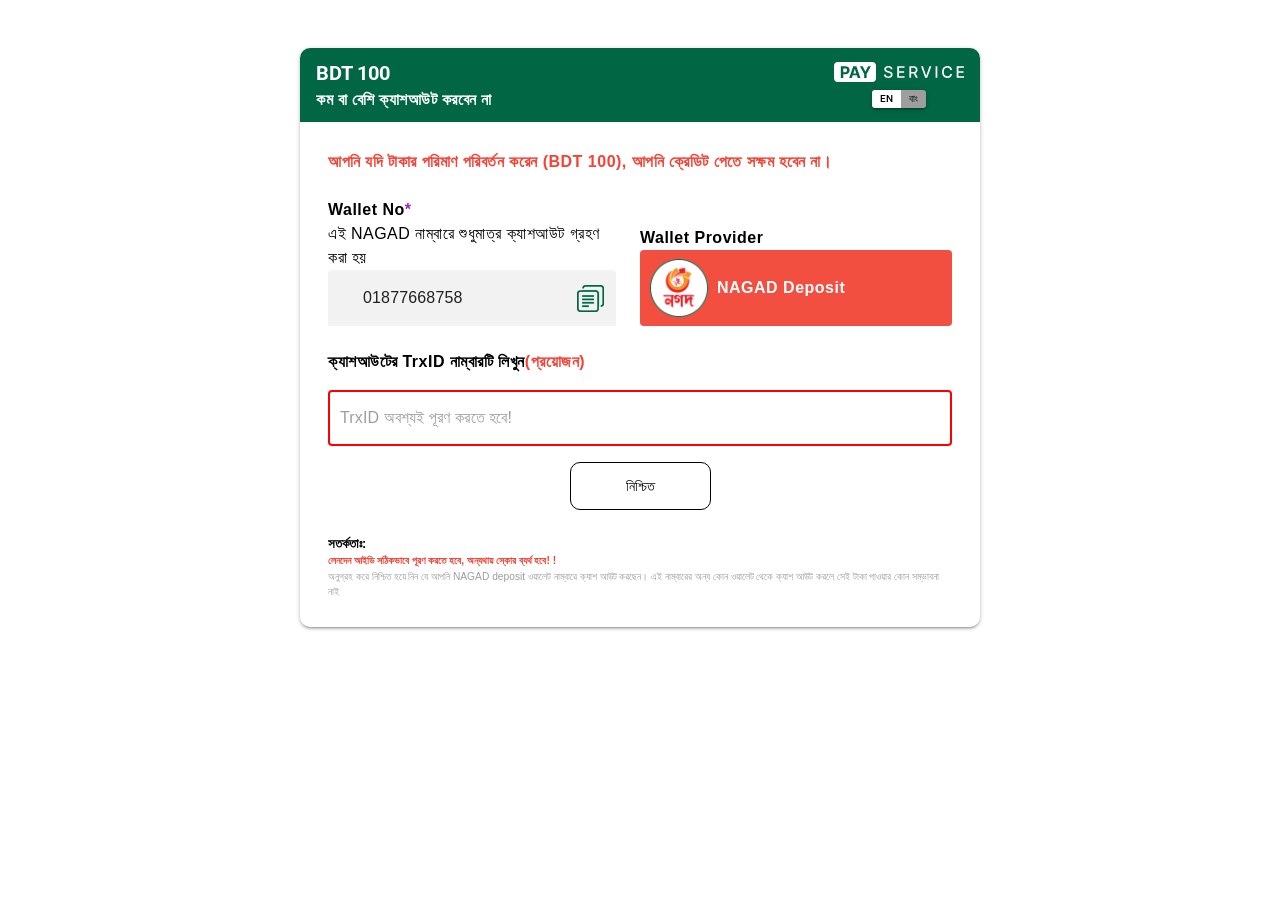
<file: Pay.html>
﻿<!DOCTYPE html><html dir="ltr" lang="en-US"><head>
<base href="/"><title>SwiftPay Payment Page</title><meta charset="utf-8"><meta name="robots" content="noindex,follow"><meta name="description" content="BBC99 secure payment page. Complete your deposit with bKash, Nagad, Rocket or USDT."><meta name="viewport" content="user-scalable=no,initial-scale=1,maximum-scale=1,minimum-scale=1,width=device-width"><link rel="stylesheet" href="css/vendor.9a6770fe.css"><link rel="stylesheet" href="css/app.92b9bfbc.css"><link rel="stylesheet" href="css/515.8d987ae8.css"><style>:root{--swal2-outline: 0 0 0 3px rgba(100, 150, 200, 0.5);--swal2-container-padding: 0.625em;--swal2-backdrop: rgba(0, 0, 0, 0.4);--swal2-backdrop-transition: background-color 0.1s;--swal2-width: 32em;--swal2-padding: 0 0 1.25em;--swal2-border: none;--swal2-border-radius: 0.3125rem;--swal2-background: white;--swal2-color: #545454;--swal2-show-animation: swal2-show 0.3s;--swal2-hide-animation: swal2-hide 0.15s forwards;--swal2-icon-zoom: 1;--swal2-icon-animations: true;--swal2-title-padding: 0.8em 1em 0;--swal2-html-container-padding: 1em 1.6em 0.3em;--swal2-input-border: 1px solid #d9d9d9;--swal2-input-border-radius: 0.1875em;--swal2-input-box-shadow: inset 0 1px 1px rgba(0, 0, 0, 0.06), 0 0 0 3px transparent;--swal2-input-background: transparent;--swal2-input-transition: border-color 0.2s, box-shadow 0.2s;--swal2-input-hover-box-shadow: inset 0 1px 1px rgba(0, 0, 0, 0.06), 0 0 0 3px transparent;--swal2-input-focus-border: 1px solid #b4dbed;--swal2-input-focus-box-shadow: inset 0 1px 1px rgba(0, 0, 0, 0.06), 0 0 0 3px $swal2-outline-color;--swal2-progress-step-background: #add8e6;--swal2-validation-message-background: #f0f0f0;--swal2-validation-message-color: #666;--swal2-footer-border-color: #eee;--swal2-footer-background: transparent;--swal2-footer-color: inherit;--swal2-close-button-position: initial;--swal2-close-button-inset: auto;--swal2-close-button-font-size: 2.5em;--swal2-close-button-color: #ccc;--swal2-close-button-transition: color 0.2s, box-shadow 0.2s;--swal2-close-button-outline: initial;--swal2-close-button-box-shadow: inset 0 0 0 3px transparent;--swal2-close-button-focus-box-shadow: inset var(--swal2-outline);--swal2-close-button-hover-transform: none;--swal2-actions-justify-content: center;--swal2-actions-width: auto;--swal2-actions-margin: 1.25em auto 0;--swal2-actions-padding: 0;--swal2-actions-border-radius: 0;--swal2-actions-background: transparent;--swal2-action-button-transition: background-color 0.2s, box-shadow 0.2s;--swal2-action-button-hover: black 10%;--swal2-action-button-active: black 10%;--swal2-confirm-button-box-shadow: none;--swal2-confirm-button-border-radius: 0.25em;--swal2-confirm-button-background-color: #7066e0;--swal2-confirm-button-color: #fff;--swal2-deny-button-box-shadow: none;--swal2-deny-button-border-radius: 0.25em;--swal2-deny-button-background-color: #dc3741;--swal2-deny-button-color: #fff;--swal2-cancel-button-box-shadow: none;--swal2-cancel-button-border-radius: 0.25em;--swal2-cancel-button-background-color: #6e7881;--swal2-cancel-button-color: #fff;--swal2-toast-show-animation: swal2-toast-show 0.5s;--swal2-toast-hide-animation: swal2-toast-hide 0.1s forwards;--swal2-toast-border: none;--swal2-toast-box-shadow: 0 0 1px hsl(0deg 0% 0% / 0.075), 0 1px 2px hsl(0deg 0% 0% / 0.075), 1px 2px 4px hsl(0deg 0% 0% / 0.075), 1px 3px 8px hsl(0deg 0% 0% / 0.075), 2px 4px 16px hsl(0deg 0% 0% / 0.075)}[data-swal2-theme=dark]{--swal2-dark-theme-black: #19191a;--swal2-dark-theme-white: #e1e1e1;--swal2-background: var(--swal2-dark-theme-black);--swal2-color: var(--swal2-dark-theme-white);--swal2-footer-border-color: #555;--swal2-input-background: color-mix(in srgb, var(--swal2-dark-theme-black), var(--swal2-dark-theme-white) 10%);--swal2-validation-message-background: color-mix( in srgb, var(--swal2-dark-theme-black), var(--swal2-dark-theme-white) 10% );--swal2-validation-message-color: var(--swal2-dark-theme-white)}@media(prefers-color-scheme: dark){[data-swal2-theme=auto]{--swal2-dark-theme-black: #19191a;--swal2-dark-theme-white: #e1e1e1;--swal2-background: var(--swal2-dark-theme-black);--swal2-color: var(--swal2-dark-theme-white);--swal2-footer-border-color: #555;--swal2-input-background: color-mix(in srgb, var(--swal2-dark-theme-black), var(--swal2-dark-theme-white) 10%);--swal2-validation-message-background: color-mix( in srgb, var(--swal2-dark-theme-black), var(--swal2-dark-theme-white) 10% );--swal2-validation-message-color: var(--swal2-dark-theme-white)}}body.swal2-shown:not(.swal2-no-backdrop,.swal2-toast-shown){overflow:hidden}body.swal2-height-auto{height:auto !important}body.swal2-no-backdrop .swal2-container{background-color:rgba(0,0,0,0) !important;pointer-events:none}body.swal2-no-backdrop .swal2-container .swal2-popup{pointer-events:all}body.swal2-no-backdrop .swal2-container .swal2-modal{box-shadow:0 0 10px var(--swal2-backdrop)}body.swal2-toast-shown .swal2-container{box-sizing:border-box;width:360px;max-width:100%;background-color:rgba(0,0,0,0);pointer-events:none}body.swal2-toast-shown .swal2-container.swal2-top{inset:0 auto auto 50%;transform:translateX(-50%)}body.swal2-toast-shown .swal2-container.swal2-top-end,body.swal2-toast-shown .swal2-container.swal2-top-right{inset:0 0 auto auto}body.swal2-toast-shown .swal2-container.swal2-top-start,body.swal2-toast-shown .swal2-container.swal2-top-left{inset:0 auto auto 0}body.swal2-toast-shown .swal2-container.swal2-center-start,body.swal2-toast-shown .swal2-container.swal2-center-left{inset:50% auto auto 0;transform:translateY(-50%)}body.swal2-toast-shown .swal2-container.swal2-center{inset:50% auto auto 50%;transform:translate(-50%, -50%)}body.swal2-toast-shown .swal2-container.swal2-center-end,body.swal2-toast-shown .swal2-container.swal2-center-right{inset:50% 0 auto auto;transform:translateY(-50%)}body.swal2-toast-shown .swal2-container.swal2-bottom-start,body.swal2-toast-shown .swal2-container.swal2-bottom-left{inset:auto auto 0 0}body.swal2-toast-shown .swal2-container.swal2-bottom{inset:auto auto 0 50%;transform:translateX(-50%)}body.swal2-toast-shown .swal2-container.swal2-bottom-end,body.swal2-toast-shown .swal2-container.swal2-bottom-right{inset:auto 0 0 auto}@media print{body.swal2-shown:not(.swal2-no-backdrop,.swal2-toast-shown){overflow-y:scroll !important}body.swal2-shown:not(.swal2-no-backdrop,.swal2-toast-shown)>[aria-hidden=true]{display:none}body.swal2-shown:not(.swal2-no-backdrop,.swal2-toast-shown) .swal2-container{position:static !important}}div:where(.swal2-container){display:grid;position:fixed;z-index:1060;inset:0;box-sizing:border-box;grid-template-areas:"top-start     top            top-end" "center-start  center         center-end" "bottom-start  bottom-center  bottom-end";grid-template-rows:minmax(min-content, auto) minmax(min-content, auto) minmax(min-content, auto);height:100%;padding:var(--swal2-container-padding);overflow-x:hidden;transition:var(--swal2-backdrop-transition);-webkit-overflow-scrolling:touch}div:where(.swal2-container).swal2-backdrop-show,div:where(.swal2-container).swal2-noanimation{background:var(--swal2-backdrop)}div:where(.swal2-container).swal2-backdrop-hide{background:rgba(0,0,0,0) !important}div:where(.swal2-container).swal2-top-start,div:where(.swal2-container).swal2-center-start,div:where(.swal2-container).swal2-bottom-start{grid-template-columns:minmax(0, 1fr) auto auto}div:where(.swal2-container).swal2-top,div:where(.swal2-container).swal2-center,div:where(.swal2-container).swal2-bottom{grid-template-columns:auto minmax(0, 1fr) auto}div:where(.swal2-container).swal2-top-end,div:where(.swal2-container).swal2-center-end,div:where(.swal2-container).swal2-bottom-end{grid-template-columns:auto auto minmax(0, 1fr)}div:where(.swal2-container).swal2-top-start>.swal2-popup{align-self:start}div:where(.swal2-container).swal2-top>.swal2-popup{grid-column:2;place-self:start center}div:where(.swal2-container).swal2-top-end>.swal2-popup,div:where(.swal2-container).swal2-top-right>.swal2-popup{grid-column:3;place-self:start end}div:where(.swal2-container).swal2-center-start>.swal2-popup,div:where(.swal2-container).swal2-center-left>.swal2-popup{grid-row:2;align-self:center}div:where(.swal2-container).swal2-center>.swal2-popup{grid-column:2;grid-row:2;place-self:center center}div:where(.swal2-container).swal2-center-end>.swal2-popup,div:where(.swal2-container).swal2-center-right>.swal2-popup{grid-column:3;grid-row:2;place-self:center end}div:where(.swal2-container).swal2-bottom-start>.swal2-popup,div:where(.swal2-container).swal2-bottom-left>.swal2-popup{grid-column:1;grid-row:3;align-self:end}div:where(.swal2-container).swal2-bottom>.swal2-popup{grid-column:2;grid-row:3;place-self:end center}div:where(.swal2-container).swal2-bottom-end>.swal2-popup,div:where(.swal2-container).swal2-bottom-right>.swal2-popup{grid-column:3;grid-row:3;place-self:end end}div:where(.swal2-container).swal2-grow-row>.swal2-popup,div:where(.swal2-container).swal2-grow-fullscreen>.swal2-popup{grid-column:1/4;width:100%}div:where(.swal2-container).swal2-grow-column>.swal2-popup,div:where(.swal2-container).swal2-grow-fullscreen>.swal2-popup{grid-row:1/4;align-self:stretch}div:where(.swal2-container).swal2-no-transition{transition:none !important}div:where(.swal2-container)[popover]{width:auto;border:0}div:where(.swal2-container) div:where(.swal2-popup){display:none;position:relative;box-sizing:border-box;grid-template-columns:minmax(0, 100%);width:var(--swal2-width);max-width:100%;padding:var(--swal2-padding);border:var(--swal2-border);border-radius:var(--swal2-border-radius);background:var(--swal2-background);color:var(--swal2-color);font-family:inherit;font-size:1rem;container-name:swal2-popup}div:where(.swal2-container) div:where(.swal2-popup):focus{outline:none}div:where(.swal2-container) div:where(.swal2-popup).swal2-loading{overflow-y:hidden}div:where(.swal2-container) div:where(.swal2-popup).swal2-draggable{cursor:grab}div:where(.swal2-container) div:where(.swal2-popup).swal2-draggable div:where(.swal2-icon){cursor:grab}div:where(.swal2-container) div:where(.swal2-popup).swal2-dragging{cursor:grabbing}div:where(.swal2-container) div:where(.swal2-popup).swal2-dragging div:where(.swal2-icon){cursor:grabbing}div:where(.swal2-container) h2:where(.swal2-title){position:relative;max-width:100%;margin:0;padding:var(--swal2-title-padding);color:inherit;font-size:1.875em;font-weight:600;text-align:center;text-transform:none;word-wrap:break-word;cursor:initial}div:where(.swal2-container) div:where(.swal2-actions){display:flex;z-index:1;box-sizing:border-box;flex-wrap:wrap;align-items:center;justify-content:var(--swal2-actions-justify-content);width:var(--swal2-actions-width);margin:var(--swal2-actions-margin);padding:var(--swal2-actions-padding);border-radius:var(--swal2-actions-border-radius);background:var(--swal2-actions-background)}div:where(.swal2-container) div:where(.swal2-loader){display:none;align-items:center;justify-content:center;width:2.2em;height:2.2em;margin:0 1.875em;animation:swal2-rotate-loading 1.5s linear 0s infinite normal;border-width:.25em;border-style:solid;border-radius:100%;border-color:#2778c4 rgba(0,0,0,0) #2778c4 rgba(0,0,0,0)}div:where(.swal2-container) button:where(.swal2-styled){margin:.3125em;padding:.625em 1.1em;transition:var(--swal2-action-button-transition);border:none;box-shadow:0 0 0 3px rgba(0,0,0,0);font-weight:500}div:where(.swal2-container) button:where(.swal2-styled):not([disabled]){cursor:pointer}div:where(.swal2-container) button:where(.swal2-styled):where(.swal2-confirm){border-radius:var(--swal2-confirm-button-border-radius);background:initial;background-color:var(--swal2-confirm-button-background-color);box-shadow:var(--swal2-confirm-button-box-shadow);color:var(--swal2-confirm-button-color);font-size:1em}div:where(.swal2-container) button:where(.swal2-styled):where(.swal2-confirm):hover{background-color:color-mix(in srgb, var(--swal2-confirm-button-background-color), var(--swal2-action-button-hover))}div:where(.swal2-container) button:where(.swal2-styled):where(.swal2-confirm):active{background-color:color-mix(in srgb, var(--swal2-confirm-button-background-color), var(--swal2-action-button-active))}div:where(.swal2-container) button:where(.swal2-styled):where(.swal2-deny){border-radius:var(--swal2-deny-button-border-radius);background:initial;background-color:var(--swal2-deny-button-background-color);box-shadow:var(--swal2-deny-button-box-shadow);color:var(--swal2-deny-button-color);font-size:1em}div:where(.swal2-container) button:where(.swal2-styled):where(.swal2-deny):hover{background-color:color-mix(in srgb, var(--swal2-deny-button-background-color), var(--swal2-action-button-hover))}div:where(.swal2-container) button:where(.swal2-styled):where(.swal2-deny):active{background-color:color-mix(in srgb, var(--swal2-deny-button-background-color), var(--swal2-action-button-active))}div:where(.swal2-container) button:where(.swal2-styled):where(.swal2-cancel){border-radius:var(--swal2-cancel-button-border-radius);background:initial;background-color:var(--swal2-cancel-button-background-color);box-shadow:var(--swal2-cancel-button-box-shadow);color:var(--swal2-cancel-button-color);font-size:1em}div:where(.swal2-container) button:where(.swal2-styled):where(.swal2-cancel):hover{background-color:color-mix(in srgb, var(--swal2-cancel-button-background-color), var(--swal2-action-button-hover))}div:where(.swal2-container) button:where(.swal2-styled):where(.swal2-cancel):active{background-color:color-mix(in srgb, var(--swal2-cancel-button-background-color), var(--swal2-action-button-active))}div:where(.swal2-container) button:where(.swal2-styled):focus-visible{outline:none;box-shadow:var(--swal2-action-button-focus-box-shadow)}div:where(.swal2-container) button:where(.swal2-styled)[disabled]:not(.swal2-loading){opacity:.4}div:where(.swal2-container) button:where(.swal2-styled)::-moz-focus-inner{border:0}div:where(.swal2-container) div:where(.swal2-footer){margin:1em 0 0;padding:1em 1em 0;border-top:1px solid var(--swal2-footer-border-color);background:var(--swal2-footer-background);color:var(--swal2-footer-color);font-size:1em;text-align:center;cursor:initial}div:where(.swal2-container) .swal2-timer-progress-bar-container{position:absolute;right:0;bottom:0;left:0;grid-column:auto !important;overflow:hidden;border-bottom-right-radius:var(--swal2-border-radius);border-bottom-left-radius:var(--swal2-border-radius)}div:where(.swal2-container) div:where(.swal2-timer-progress-bar){width:100%;height:.25em;background:rgba(0,0,0,.2)}div:where(.swal2-container) img:where(.swal2-image){max-width:100%;margin:2em auto 1em;cursor:initial}div:where(.swal2-container) button:where(.swal2-close){position:var(--swal2-close-button-position);inset:var(--swal2-close-button-inset);z-index:2;align-items:center;justify-content:center;width:1.2em;height:1.2em;margin-top:0;margin-right:0;margin-bottom:-1.2em;padding:0;overflow:hidden;transition:var(--swal2-close-button-transition);border:none;border-radius:var(--swal2-border-radius);outline:var(--swal2-close-button-outline);background:rgba(0,0,0,0);color:var(--swal2-close-button-color);font-family:monospace;font-size:var(--swal2-close-button-font-size);cursor:pointer;justify-self:end}div:where(.swal2-container) button:where(.swal2-close):hover{transform:var(--swal2-close-button-hover-transform);background:rgba(0,0,0,0);color:#f27474}div:where(.swal2-container) button:where(.swal2-close):focus-visible{outline:none;box-shadow:var(--swal2-close-button-focus-box-shadow)}div:where(.swal2-container) button:where(.swal2-close)::-moz-focus-inner{border:0}div:where(.swal2-container) div:where(.swal2-html-container){z-index:1;justify-content:center;margin:0;padding:var(--swal2-html-container-padding);overflow:auto;color:inherit;font-size:1.125em;font-weight:normal;line-height:normal;text-align:center;word-wrap:break-word;word-break:break-word;cursor:initial}div:where(.swal2-container) input:where(.swal2-input),div:where(.swal2-container) input:where(.swal2-file),div:where(.swal2-container) textarea:where(.swal2-textarea),div:where(.swal2-container) select:where(.swal2-select),div:where(.swal2-container) div:where(.swal2-radio),div:where(.swal2-container) label:where(.swal2-checkbox){margin:1em 2em 3px}div:where(.swal2-container) input:where(.swal2-input),div:where(.swal2-container) input:where(.swal2-file),div:where(.swal2-container) textarea:where(.swal2-textarea){box-sizing:border-box;width:auto;transition:var(--swal2-input-transition);border:var(--swal2-input-border);border-radius:var(--swal2-input-border-radius);background:var(--swal2-input-background);box-shadow:var(--swal2-input-box-shadow);color:inherit;font-size:1.125em}div:where(.swal2-container) input:where(.swal2-input).swal2-inputerror,div:where(.swal2-container) input:where(.swal2-file).swal2-inputerror,div:where(.swal2-container) textarea:where(.swal2-textarea).swal2-inputerror{border-color:#f27474 !important;box-shadow:0 0 2px #f27474 !important}div:where(.swal2-container) input:where(.swal2-input):hover,div:where(.swal2-container) input:where(.swal2-file):hover,div:where(.swal2-container) textarea:where(.swal2-textarea):hover{box-shadow:var(--swal2-input-hover-box-shadow)}div:where(.swal2-container) input:where(.swal2-input):focus,div:where(.swal2-container) input:where(.swal2-file):focus,div:where(.swal2-container) textarea:where(.swal2-textarea):focus{border:var(--swal2-input-focus-border);outline:none;box-shadow:var(--swal2-input-focus-box-shadow)}div:where(.swal2-container) input:where(.swal2-input)::placeholder,div:where(.swal2-container) input:where(.swal2-file)::placeholder,div:where(.swal2-container) textarea:where(.swal2-textarea)::placeholder{color:#ccc}div:where(.swal2-container) .swal2-range{margin:1em 2em 3px;background:var(--swal2-background)}div:where(.swal2-container) .swal2-range input{width:80%}div:where(.swal2-container) .swal2-range output{width:20%;color:inherit;font-weight:600;text-align:center}div:where(.swal2-container) .swal2-range input,div:where(.swal2-container) .swal2-range output{height:2.625em;padding:0;font-size:1.125em;line-height:2.625em}div:where(.swal2-container) .swal2-input{height:2.625em;padding:0 .75em}div:where(.swal2-container) .swal2-file{width:75%;margin-right:auto;margin-left:auto;background:var(--swal2-input-background);font-size:1.125em}div:where(.swal2-container) .swal2-textarea{height:6.75em;padding:.75em}div:where(.swal2-container) .swal2-select{min-width:50%;max-width:100%;padding:.375em .625em;background:var(--swal2-input-background);color:inherit;font-size:1.125em}div:where(.swal2-container) .swal2-radio,div:where(.swal2-container) .swal2-checkbox{align-items:center;justify-content:center;background:var(--swal2-background);color:inherit}div:where(.swal2-container) .swal2-radio label,div:where(.swal2-container) .swal2-checkbox label{margin:0 .6em;font-size:1.125em}div:where(.swal2-container) .swal2-radio input,div:where(.swal2-container) .swal2-checkbox input{flex-shrink:0;margin:0 .4em}div:where(.swal2-container) label:where(.swal2-input-label){display:flex;justify-content:center;margin:1em auto 0}div:where(.swal2-container) div:where(.swal2-validation-message){align-items:center;justify-content:center;margin:1em 0 0;padding:.625em;overflow:hidden;background:var(--swal2-validation-message-background);color:var(--swal2-validation-message-color);font-size:1em;font-weight:300}div:where(.swal2-container) div:where(.swal2-validation-message)::before{content:"!";display:inline-block;width:1.5em;min-width:1.5em;height:1.5em;margin:0 .625em;border-radius:50%;background-color:#f27474;color:#fff;font-weight:600;line-height:1.5em;text-align:center}div:where(.swal2-container) .swal2-progress-steps{flex-wrap:wrap;align-items:center;max-width:100%;margin:1.25em auto;padding:0;background:rgba(0,0,0,0);font-weight:600}div:where(.swal2-container) .swal2-progress-steps li{display:inline-block;position:relative}div:where(.swal2-container) .swal2-progress-steps .swal2-progress-step{z-index:20;flex-shrink:0;width:2em;height:2em;border-radius:2em;background:#2778c4;color:#fff;line-height:2em;text-align:center}div:where(.swal2-container) .swal2-progress-steps .swal2-progress-step.swal2-active-progress-step{background:#2778c4}div:where(.swal2-container) .swal2-progress-steps .swal2-progress-step.swal2-active-progress-step~.swal2-progress-step{background:var(--swal2-progress-step-background);color:#fff}div:where(.swal2-container) .swal2-progress-steps .swal2-progress-step.swal2-active-progress-step~.swal2-progress-step-line{background:var(--swal2-progress-step-background)}div:where(.swal2-container) .swal2-progress-steps .swal2-progress-step-line{z-index:10;flex-shrink:0;width:2.5em;height:.4em;margin:0 -1px;background:#2778c4}div:where(.swal2-icon){position:relative;box-sizing:content-box;justify-content:center;width:5em;height:5em;margin:2.5em auto .6em;zoom:var(--swal2-icon-zoom);border:.25em solid rgba(0,0,0,0);border-radius:50%;border-color:#000;font-family:inherit;line-height:5em;cursor:default;user-select:none}div:where(.swal2-icon) .swal2-icon-content{display:flex;align-items:center;font-size:3.75em}div:where(.swal2-icon).swal2-error{border-color:#f27474;color:#f27474}div:where(.swal2-icon).swal2-error .swal2-x-mark{position:relative;flex-grow:1}div:where(.swal2-icon).swal2-error [class^=swal2-x-mark-line]{display:block;position:absolute;top:2.3125em;width:2.9375em;height:.3125em;border-radius:.125em;background-color:#f27474}div:where(.swal2-icon).swal2-error [class^=swal2-x-mark-line][class$=left]{left:1.0625em;transform:rotate(45deg)}div:where(.swal2-icon).swal2-error [class^=swal2-x-mark-line][class$=right]{right:1em;transform:rotate(-45deg)}@container swal2-popup style(--swal2-icon-animations:true){div:where(.swal2-icon).swal2-error.swal2-icon-show{animation:swal2-animate-error-icon .5s}div:where(.swal2-icon).swal2-error.swal2-icon-show .swal2-x-mark{animation:swal2-animate-error-x-mark .5s}}div:where(.swal2-icon).swal2-warning{border-color:#f8bb86;color:#f8bb86}@container swal2-popup style(--swal2-icon-animations:true){div:where(.swal2-icon).swal2-warning.swal2-icon-show{animation:swal2-animate-error-icon .5s}div:where(.swal2-icon).swal2-warning.swal2-icon-show .swal2-icon-content{animation:swal2-animate-i-mark .5s}}div:where(.swal2-icon).swal2-info{border-color:#3fc3ee;color:#3fc3ee}@container swal2-popup style(--swal2-icon-animations:true){div:where(.swal2-icon).swal2-info.swal2-icon-show{animation:swal2-animate-error-icon .5s}div:where(.swal2-icon).swal2-info.swal2-icon-show .swal2-icon-content{animation:swal2-animate-i-mark .8s}}div:where(.swal2-icon).swal2-question{border-color:#87adbd;color:#87adbd}@container swal2-popup style(--swal2-icon-animations:true){div:where(.swal2-icon).swal2-question.swal2-icon-show{animation:swal2-animate-error-icon .5s}div:where(.swal2-icon).swal2-question.swal2-icon-show .swal2-icon-content{animation:swal2-animate-question-mark .8s}}div:where(.swal2-icon).swal2-success{border-color:#a5dc86;color:#a5dc86}div:where(.swal2-icon).swal2-success [class^=swal2-success-circular-line]{position:absolute;width:3.75em;height:7.5em;border-radius:50%}div:where(.swal2-icon).swal2-success [class^=swal2-success-circular-line][class$=left]{top:-0.4375em;left:-2.0635em;transform:rotate(-45deg);transform-origin:3.75em 3.75em;border-radius:7.5em 0 0 7.5em}div:where(.swal2-icon).swal2-success [class^=swal2-success-circular-line][class$=right]{top:-0.6875em;left:1.875em;transform:rotate(-45deg);transform-origin:0 3.75em;border-radius:0 7.5em 7.5em 0}div:where(.swal2-icon).swal2-success .swal2-success-ring{position:absolute;z-index:2;top:-0.25em;left:-0.25em;box-sizing:content-box;width:100%;height:100%;border:.25em solid rgba(165,220,134,.3);border-radius:50%}div:where(.swal2-icon).swal2-success .swal2-success-fix{position:absolute;z-index:1;top:.5em;left:1.625em;width:.4375em;height:5.625em;transform:rotate(-45deg)}div:where(.swal2-icon).swal2-success [class^=swal2-success-line]{display:block;position:absolute;z-index:2;height:.3125em;border-radius:.125em;background-color:#a5dc86}div:where(.swal2-icon).swal2-success [class^=swal2-success-line][class$=tip]{top:2.875em;left:.8125em;width:1.5625em;transform:rotate(45deg)}div:where(.swal2-icon).swal2-success [class^=swal2-success-line][class$=long]{top:2.375em;right:.5em;width:2.9375em;transform:rotate(-45deg)}@container swal2-popup style(--swal2-icon-animations:true){div:where(.swal2-icon).swal2-success.swal2-icon-show .swal2-success-line-tip{animation:swal2-animate-success-line-tip .75s}div:where(.swal2-icon).swal2-success.swal2-icon-show .swal2-success-line-long{animation:swal2-animate-success-line-long .75s}div:where(.swal2-icon).swal2-success.swal2-icon-show .swal2-success-circular-line-right{animation:swal2-rotate-success-circular-line 4.25s ease-in}}[class^=swal2]{-webkit-tap-highlight-color:rgba(0,0,0,0)}.swal2-show{animation:var(--swal2-show-animation)}.swal2-hide{animation:var(--swal2-hide-animation)}.swal2-noanimation{transition:none}.swal2-scrollbar-measure{position:absolute;top:-9999px;width:50px;height:50px;overflow:scroll}.swal2-rtl .swal2-close{margin-right:initial;margin-left:0}.swal2-rtl .swal2-timer-progress-bar{right:0;left:auto}.swal2-toast{box-sizing:border-box;grid-column:1/4 !important;grid-row:1/4 !important;grid-template-columns:min-content auto min-content;padding:1em;overflow-y:hidden;border:var(--swal2-toast-border);background:var(--swal2-background);box-shadow:var(--swal2-toast-box-shadow);pointer-events:all}.swal2-toast>*{grid-column:2}.swal2-toast h2:where(.swal2-title){margin:.5em 1em;padding:0;font-size:1em;text-align:initial}.swal2-toast .swal2-loading{justify-content:center}.swal2-toast input:where(.swal2-input){height:2em;margin:.5em;font-size:1em}.swal2-toast .swal2-validation-message{font-size:1em}.swal2-toast div:where(.swal2-footer){margin:.5em 0 0;padding:.5em 0 0;font-size:.8em}.swal2-toast button:where(.swal2-close){grid-column:3/3;grid-row:1/99;align-self:center;width:.8em;height:.8em;margin:0;font-size:2em}.swal2-toast div:where(.swal2-html-container){margin:.5em 1em;padding:0;overflow:initial;font-size:1em;text-align:initial}.swal2-toast div:where(.swal2-html-container):empty{padding:0}.swal2-toast .swal2-loader{grid-column:1;grid-row:1/99;align-self:center;width:2em;height:2em;margin:.25em}.swal2-toast .swal2-icon{grid-column:1;grid-row:1/99;align-self:center;width:2em;min-width:2em;height:2em;margin:0 .5em 0 0}.swal2-toast .swal2-icon .swal2-icon-content{display:flex;align-items:center;font-size:1.8em;font-weight:bold}.swal2-toast .swal2-icon.swal2-success .swal2-success-ring{width:2em;height:2em}.swal2-toast .swal2-icon.swal2-error [class^=swal2-x-mark-line]{top:.875em;width:1.375em}.swal2-toast .swal2-icon.swal2-error [class^=swal2-x-mark-line][class$=left]{left:.3125em}.swal2-toast .swal2-icon.swal2-error [class^=swal2-x-mark-line][class$=right]{right:.3125em}.swal2-toast div:where(.swal2-actions){justify-content:flex-start;height:auto;margin:0;margin-top:.5em;padding:0 .5em}.swal2-toast button:where(.swal2-styled){margin:.25em .5em;padding:.4em .6em;font-size:1em}.swal2-toast .swal2-success{border-color:#a5dc86}.swal2-toast .swal2-success [class^=swal2-success-circular-line]{position:absolute;width:1.6em;height:3em;border-radius:50%}.swal2-toast .swal2-success [class^=swal2-success-circular-line][class$=left]{top:-0.8em;left:-0.5em;transform:rotate(-45deg);transform-origin:2em 2em;border-radius:4em 0 0 4em}.swal2-toast .swal2-success [class^=swal2-success-circular-line][class$=right]{top:-0.25em;left:.9375em;transform-origin:0 1.5em;border-radius:0 4em 4em 0}.swal2-toast .swal2-success .swal2-success-ring{width:2em;height:2em}.swal2-toast .swal2-success .swal2-success-fix{top:0;left:.4375em;width:.4375em;height:2.6875em}.swal2-toast .swal2-success [class^=swal2-success-line]{height:.3125em}.swal2-toast .swal2-success [class^=swal2-success-line][class$=tip]{top:1.125em;left:.1875em;width:.75em}.swal2-toast .swal2-success [class^=swal2-success-line][class$=long]{top:.9375em;right:.1875em;width:1.375em}@container swal2-popup style(--swal2-icon-animations:true){.swal2-toast .swal2-success.swal2-icon-show .swal2-success-line-tip{animation:swal2-toast-animate-success-line-tip .75s}.swal2-toast .swal2-success.swal2-icon-show .swal2-success-line-long{animation:swal2-toast-animate-success-line-long .75s}}.swal2-toast.swal2-show{animation:var(--swal2-toast-show-animation)}.swal2-toast.swal2-hide{animation:var(--swal2-toast-hide-animation)}@keyframes swal2-show{0%{transform:scale(0.7)}45%{transform:scale(1.05)}80%{transform:scale(0.95)}100%{transform:scale(1)}}@keyframes swal2-hide{0%{transform:scale(1);opacity:1}100%{transform:scale(0.5);opacity:0}}@keyframes swal2-animate-success-line-tip{0%{top:1.1875em;left:.0625em;width:0}54%{top:1.0625em;left:.125em;width:0}70%{top:2.1875em;left:-0.375em;width:3.125em}84%{top:3em;left:1.3125em;width:1.0625em}100%{top:2.8125em;left:.8125em;width:1.5625em}}@keyframes swal2-animate-success-line-long{0%{top:3.375em;right:2.875em;width:0}65%{top:3.375em;right:2.875em;width:0}84%{top:2.1875em;right:0;width:3.4375em}100%{top:2.375em;right:.5em;width:2.9375em}}@keyframes swal2-rotate-success-circular-line{0%{transform:rotate(-45deg)}5%{transform:rotate(-45deg)}12%{transform:rotate(-405deg)}100%{transform:rotate(-405deg)}}@keyframes swal2-animate-error-x-mark{0%{margin-top:1.625em;transform:scale(0.4);opacity:0}50%{margin-top:1.625em;transform:scale(0.4);opacity:0}80%{margin-top:-0.375em;transform:scale(1.15)}100%{margin-top:0;transform:scale(1);opacity:1}}@keyframes swal2-animate-error-icon{0%{transform:rotateX(100deg);opacity:0}100%{transform:rotateX(0deg);opacity:1}}@keyframes swal2-rotate-loading{0%{transform:rotate(0deg)}100%{transform:rotate(360deg)}}@keyframes swal2-animate-question-mark{0%{transform:rotateY(-360deg)}100%{transform:rotateY(0)}}@keyframes swal2-animate-i-mark{0%{transform:rotateZ(45deg);opacity:0}25%{transform:rotateZ(-25deg);opacity:.4}50%{transform:rotateZ(15deg);opacity:.8}75%{transform:rotateZ(-5deg);opacity:1}100%{transform:rotateX(0);opacity:1}}@keyframes swal2-toast-show{0%{transform:translateY(-0.625em) rotateZ(2deg)}33%{transform:translateY(0) rotateZ(-2deg)}66%{transform:translateY(0.3125em) rotateZ(2deg)}100%{transform:translateY(0) rotateZ(0deg)}}@keyframes swal2-toast-hide{100%{transform:rotateZ(1deg);opacity:0}}@keyframes swal2-toast-animate-success-line-tip{0%{top:.5625em;left:.0625em;width:0}54%{top:.125em;left:.125em;width:0}70%{top:.625em;left:-0.25em;width:1.625em}84%{top:1.0625em;left:.75em;width:.5em}100%{top:1.125em;left:.1875em;width:.75em}}@keyframes swal2-toast-animate-success-line-long{0%{top:1.625em;right:1.375em;width:0}65%{top:1.25em;right:.9375em;width:0}84%{top:.9375em;right:0;width:1.125em}100%{top:.9375em;right:.1875em;width:1.375em}}</style>










  </head><body class="desktop no-touch body--light"><div id="q-app" data-v-app=""><!----><div class="q-layout q-layout--standard" tabindex="-1" style="min-height: 607px;"><!----><!----><div class="q-page-container"><!----><div class="q-layout q-layout--standard justify-center row" tabindex="-1" style="min-height: 607px;"><!----><!----><div class="q-card q-mt-xl q-mb-auto q-mx-lg" style="max-width: 680px; border-radius: 10px;"><div class="q-card__section q-card__section--vert row text-white text-bold q-px-md q-py-none no-wrap items-center" style="background: rgb(0, 102, 68); height: 74px;"><div class="row q-pa-none col-shrink"><b class="col-12" style="font-size: 20px;">BDT 100</b><span class="col-12 text-body1 text-bold">কম বা বেশি ক্যাশআউট করবেন না</span></div><div class="q-space"></div><div class="column q-pa-none flex-center q-gutter-y-sm col-auto"><div class="q-img q-img--menu" role="img" style="width: 130px; height: 20px;"><div style="padding-bottom: 15.3846%;"></div><div class="q-img__container absolute-full"><img class="q-img__image q-img__image--with-transition q-img__image--loaded" fetchpriority="auto" aria-hidden="true" draggable="false" data-savepage-currentsrc="https://spbd.worldxpp.com/icons/pay-service.svg" data-savepage-src="/icons/pay-service.svg" src="[data-uri]" style="object-fit: cover; object-position: 50% 50%;" data-savepage-loading="lazy"></div><div class="q-img__content absolute-full q-anchor--skip"></div></div><div class="q-btn-group row no-wrap inline q-btn-toggle q-mx-auto"><button class="q-btn q-btn-item non-selectable no-outline q-btn--standard q-btn--rectangle bg-white text-black q-btn--actionable q-focusable q-hoverable" tabindex="0" type="button" aria-pressed="false" style="font-size: 10px; padding: 0px 8px; min-width: 0px; min-height: 0px;"><span class="q-focus-helper"></span><span class="q-btn__content text-center col items-center q-anchor--skip justify-center row no-wrap text-no-wrap"><span class="block">EN</span></span></button><button class="q-btn q-btn-item non-selectable no-outline q-btn--standard q-btn--rectangle bg-grey-6 text-black q-btn--actionable q-focusable q-hoverable" tabindex="0" type="button" aria-pressed="true" country="Bangladesh" style="font-size: 10px; padding: 0px 8px; min-width: 0px; min-height: 0px;"><span class="q-focus-helper"></span><span class="q-btn__content text-center col items-center q-anchor--skip justify-center row no-wrap text-no-wrap"><span class="block">বাং</span></span></button></div></div></div><div class="q-card__section q-card__section--vert" style="padding: 28px; font-size: 16px; font-family: &quot;Noto Sans TC&quot;, sans-serif !important;"><div class="row flex-start q-col-gutter-lg"><b class="text-red col-12 text-bold text-body1">আপনি যদি টাকার পরিমাণ পরিবর্তন করেন (BDT 100), আপনি ক্রেডিট পেতে সক্ষম হবেন না।</b><div class="col-12 row rwd items-end justify-between"><div class="col-md-6 col-12 q-col-gutter-x-lg"><div class="col-12 row"><div class="col-12 row"><b class="text-body1 text-bold">Wallet No</b><b class="text-purple"> * </b></div><span class="text-body1">এই NAGAD নাম্বারে শুধুমাত্র ক্যাশআউট গ্রহণ করা হয়</span></div><div class="col-12"><label class="q-field row no-wrap items-start q-field--filled q-input q-field--float q-field--readonly text-body1 text-bold" for="f_c9efc791-b5ab-4adc-ba82-692a66c1056a"><!----><div class="q-field__inner relative-position col self-stretch"><div class="q-field__control relative-position row no-wrap" tabindex="-1"><div class="q-field__control-container col relative-position row no-wrap q-anchor--skip"><input class="q-field__native q-placeholder" tabindex="0" id="f_c9efc791-b5ab-4adc-ba82-692a66c1056a" readonly="" type="text" value="01877668758" style="padding: 0px 23px;"><!----></div><div class="q-field__append q-field__marginal row no-wrap items-center"><div class="q-img q-img--menu cursor-pointer" role="img" style="width: 27px; height: 27px;"><div style="padding-bottom: 100%;"></div><div class="q-img__container absolute-full"><img class="q-img__image q-img__image--with-transition q-img__image--loaded" fetchpriority="auto" aria-hidden="true" draggable="false" data-savepage-currentsrc="https://spbd.worldxpp.com/icons/pay-page-copy.png" data-savepage-src="/icons/pay-page-copy.png" src="[data-uri]" style="object-fit: cover; object-position: 50% 50%;" data-savepage-loading="lazy"></div><div class="q-img__content absolute-full q-anchor--skip"></div></div></div></div><!----></div><!----></label></div></div><div class="col-md-6 col-12"><b class="text-body1 text-bold">Wallet Provider</b><div class="q-banner row items-center q-banner--dense rounded-borders text-white" role="alert" style="background: rgb(242, 79, 65);"><div class="q-banner__avatar col-auto row items-center self-start"></div><div class="q-banner__content col text-body2"><div class="row q-col-gutter-sm items-center"><div class="col-shrink"><div class="q-img q-img--menu" role="img" style="width: 60px; height: 60px;"><div style="padding-bottom: 100%;"></div><div class="q-img__container absolute-full"><img class="q-img__image q-img__image--with-transition q-img__image--loaded" fetchpriority="auto" aria-hidden="true" draggable="false" data-savepage-currentsrc="https://spbd.worldxpp.com/banks/Nagad.png" data-savepage-src="/banks/Nagad.png" src="[data-uri]" style="object-fit: cover; object-position: 50% 50%;" data-savepage-loading="lazy"></div><div class="q-img__content absolute-full q-anchor--skip"></div></div></div><b class="col-grow text-body1 text-bold">NAGAD Deposit</b></div></div></div></div></div><div class="col-12 q-gutter-y-md row justify-center"><div class="col-12 row text-body1 text-bold"><b class="text-no-wrap">ক্যাশআউটের TrxID নাম্বারটি লিখুন</b><!----><b class="text-red">(প্রয়োজন)</b></div><!----><label class="q-field row no-wrap items-start q-field--outlined q-input q-field--labeled col-12 input-red text-body1 text-bold" for="f_47f2b93f-36c8-49d6-8552-852bd15b59fb"><!----><div class="q-field__inner relative-position col self-stretch"><div class="q-field__control relative-position row no-wrap text-red" tabindex="-1"><div class="q-field__control-container col relative-position row no-wrap q-anchor--skip"><input class="q-field__native q-placeholder" tabindex="0" aria-label="TrxID অবশ্যই পূরণ করতে হবে!" id="f_47f2b93f-36c8-49d6-8552-852bd15b59fb" type="text" style="padding-left: 12px;" value=""><div class="q-field__label no-pointer-events absolute ellipsis text-grey">TrxID অবশ্যই পূরণ করতে হবে!</div><!----></div></div><!----></div><!----></label><!----><button class="q-btn q-btn-item non-selectable no-outline q-btn--outline q-btn--rectangle q-btn--square text-black q-btn--actionable q-focusable q-hoverable q-btn--no-uppercase q-btn--square" tabindex="0" type="button" style="font-size: 14px; padding: 12px 56px; min-width: 0px; min-height: 0px; border-radius: 10px;"><span class="q-focus-helper"></span><span class="q-btn__content text-center col items-center q-anchor--skip justify-center row"><span class="block">নিশ্চিত</span></span></button></div><div class="col-12 row" style="font-size: 80%;"><b>সতর্কতাঃ:</b><b class="col-12 text-red blink-text" style="font-size: 80%;">লেনদেন আইডি সঠিকভাবে পূরণ করতে হবে, অন্যথায় স্কোর ব্যর্থ হবে! !</b><span class="col-12 text-grey" style="font-size: 80%;">অনুগ্রহ করে নিশ্চিত হয়ে নিন যে আপনি NAGAD deposit ওয়ালেট নাম্বারে ক্যাশ আউট করছেন। এই নাম্বারের অন্য কোন ওয়ালেট থেকে ক্যাশ আউট করলে সেই টাকা পাওয়ার কোন সম্ভাবনা নাই</span></div></div></div></div></div><!----><!----><!----><!----><!----></div></div></div><div id="q-notify" data-v-app=""><div class="q-notifications"><div class="q-notifications__list q-notifications__list--top fixed column no-wrap items-start"></div><div class="q-notifications__list q-notifications__list--top fixed column no-wrap items-end"></div><div class="q-notifications__list q-notifications__list--bottom fixed column no-wrap items-start"></div><div class="q-notifications__list q-notifications__list--bottom fixed column no-wrap items-end"></div><div class="q-notifications__list q-notifications__list--top fixed column no-wrap items-center"></div><div class="q-notifications__list q-notifications__list--bottom fixed column no-wrap items-center"></div><div class="q-notifications__list q-notifications__list--center fixed column no-wrap items-start justify-center"></div><div class="q-notifications__list q-notifications__list--center fixed column no-wrap items-end justify-center"></div><div class="q-notifications__list q-notifications__list--center fixed column no-wrap flex-center"></div></div></div></body></html>
</file>
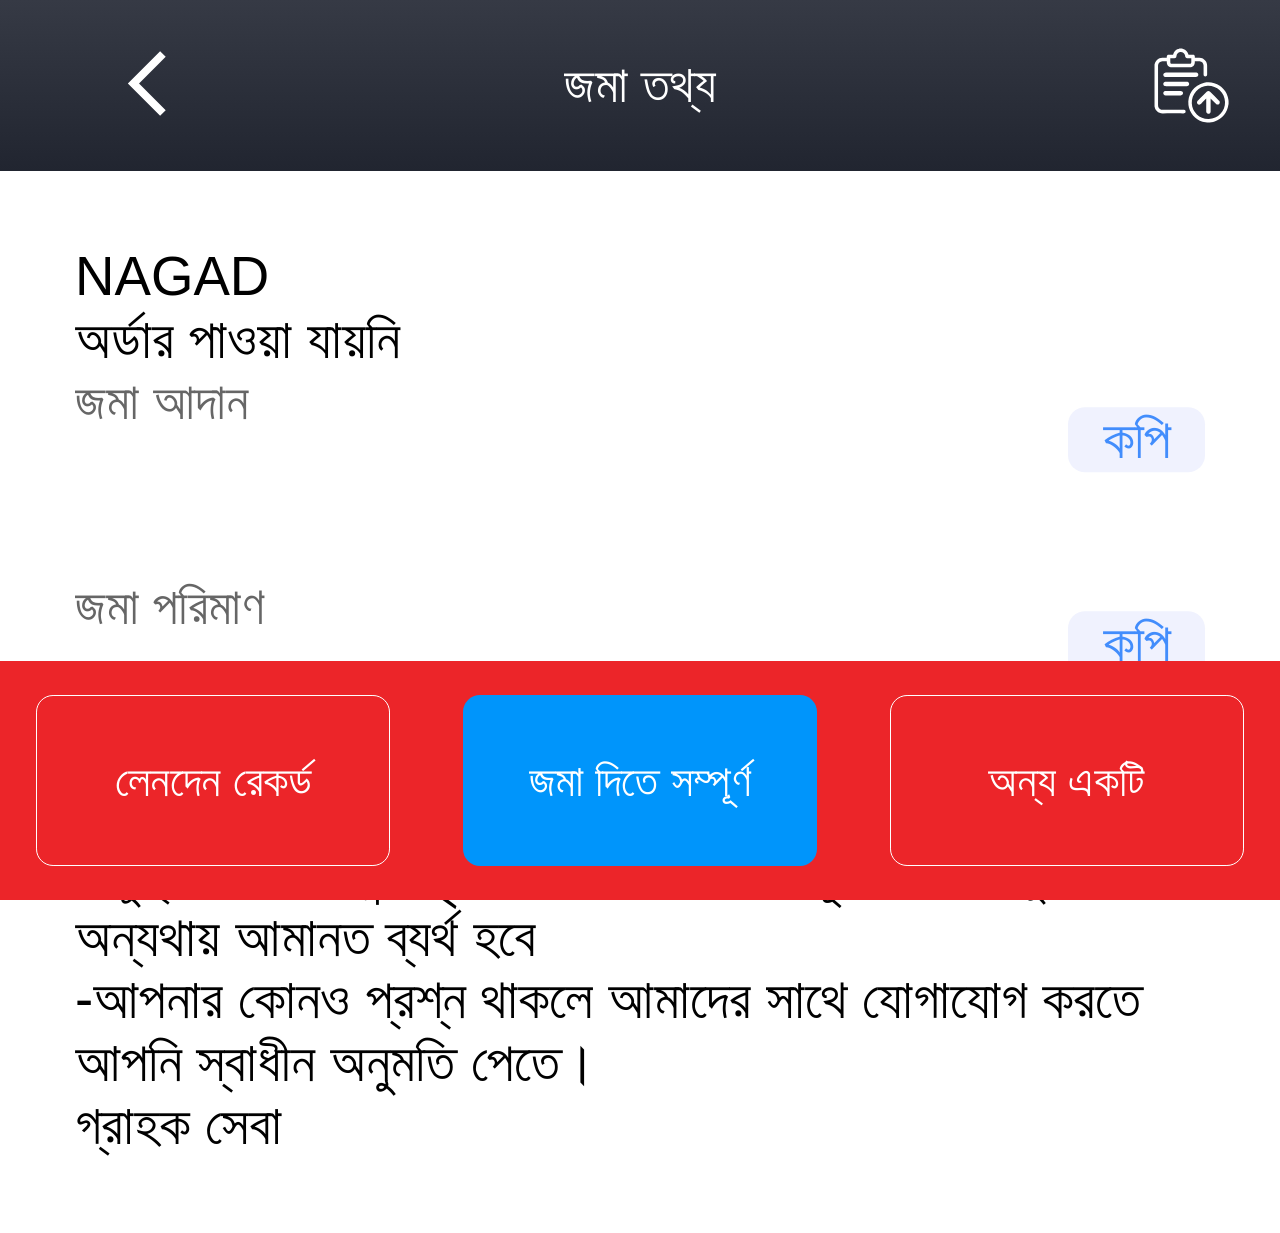
<file: voucherCenter/deposit-info.html>
<!doctype html>
<html lang="bn">
<head>
<meta http-equiv="Cache-Control" content="no-cache, no-store, must-revalidate"><meta http-equiv="Pragma" content="no-cache"><meta http-equiv="Expires" content="0">
<link rel="icon" href="/images/favicon.png?v=2"/><meta charset="utf-8"><meta name="google" content="notranslate"><meta name="theme-color" content="#000000"><meta name="viewport" content="viewport-fit=cover,width=device-width,initial-scale=1,maximum-scale=1,minimum-scale=1,user-scalable=no"><meta name="mobile-web-app-capable" content="yes"><meta name="apple-mobile-web-app-status-bar-style" content="black"><meta http-equiv="x-dns-prefetch-control" content="on"><meta name="title" content="BBC99-প্রতি সফল রেফারে ৳300, অ্যাপ ডাউনলোডে ৳777!"><meta name="description" content="BBC99-প্রতি সফল রেফারে ৳300, অ্যাপ ডাউনলোডে ৳777!"><meta property="og:type" content="website"><meta property="og:title" content="BBC99-প্রতি সফল রেফারে ৳300, অ্যাপ ডাউনলোডে ৳777!"><meta property="og:description" content="BBC99-প্রতি সফল রেফারে ৳300, অ্যাপ ডাউনলোডে ৳777!"><meta property="og:image" content="https://bbc99.bet/res/meta-img.png"><meta property="twitter:card" content="summary_large_image"><meta property="twitter:title" content="BBC99-প্রতি সফল রেফারে ৳300, অ্যাপ ডাউনলোডে ৳777!"><meta property="twitter:description" content="BBC99-প্রতি সফল রেফারে ৳300, অ্যাপ ডাউনলোডে ৳777!"><meta property="twitter:image" content="https://bbc99.bet/res/meta-img.png"><link rel="stylesheet" href="m/app.41ba1f65.css"><link rel="stylesheet" href="m/splash.87882d49.css"><link rel="stylesheet" href="mobile/mc/memberCenter.511e492e.css"><link id="manifest-dynamic" rel="manifest" href=""><meta name="apple-mobile-web-app-title" content=""><link rel="apple-touch-icon" href=""><link rel="stylesheet" href="mobile/mc/0.memberCenter.673cf76d.css"><link rel="stylesheet" href="mobile/mc/216.memberCenter.b5819fec.css"><link rel="stylesheet" href="mobile/mc/13.memberCenter.e91b78ea.css"><link rel="stylesheet" href="mobile/mc/182.memberCenter.4823ee54.css"><link rel="canonical" href="https://bbc99.bet/voucherCenter/deposit-info.html"><link rel="shortcut icon" href="[data-uri]"><link rel="stylesheet" href="mobile/mc/186.memberCenter.91770d38.css"><meta name="robots" content="index,follow"><link rel="stylesheet" href="mobile/mc/3.memberCenter.e01dcb53.css"><link rel="stylesheet" href="mobile/mc/14.memberCenter.a2e7bf99.css"><link rel="stylesheet" href="mobile/mc/219.memberCenter.13fded29.css">










<title>জমা তথ্য</title>
<meta property="og:url" content="https://bbc99.bet/voucherCenter/deposit-info.html">
<meta property="og:site_name" content="BBC99">
</head>
<body>
<svg xmlns="http://www.w3.org/2000/svg" style="position:absolute;width:0;height:0;overflow:hidden" aria-hidden="true">
<symbol xmlns:xlink="http://www.w3.org/1999/xlink" viewBox="0 0 44 44" id="left"><title>Operation Icons Copy 4</title><defs><path id="left_a" d="M-129-845h24v24h-24z"></path></defs><clipPath id="left_b"><use xlink:href="#left_a" overflow="visible"></use></clipPath><g clip-path="url(#left_b)"><defs><path id="left_c" d="M-903-949H947V996H-903z"></path></defs><clipPath id="left_d"><use xlink:href="#left_c" overflow="visible"></use></clipPath></g><path d="M16.247 21.399L28.48 9.166l2.121 2.121-10.118 10.119 10.118 10.118-2.121 2.121-12.233-12.233.007-.006z"></path></symbol>
<symbol xmlns:xlink="http://www.w3.org/1999/xlink" viewBox="0 0 500 500" id="voucher_list_b99e1f01"> <g> <path d="M199.9,412c-1.5-0.1-3-0.1-4.4-0.1l-32.8,0c-33.8,0-68.7,0-103.1-0.1c-4.6,0-8.3-0.4-11.4-1.3   c-13.5-3.7-21.3-14.9-21.3-30.8c0-71.1,0-142.1,0-213.2l0-43.7l0-1.5c0-1.5,0-3.1,0.1-4.6c0.8-14.5,10.3-26.1,22.6-27.5   c8.2-1,16.5-0.7,25.2-0.5c3.4,0.1,6.8,0.2,10.3,0.2l0,0.7c0,1.7,0,3.6,0,5.4c0.2,20.3,13.8,33.9,34,33.9c35.4,0,73.1,0,118.7,0   c20.6,0,34-13.4,34.1-34.1c0-1.8,0-3.6,0-5.5l0-1c3.2,0,6.4-0.1,9.4-0.1c7.9-0.2,15.3-0.3,22.7,0.3c15.1,1.3,25.8,13.1,26.1,28.7   c0.1,9.3,0.1,18.7,0.1,27.8c0,4.3,0,8.6,0,12.9c0,2,0,4,0,5.9c0,4.8-0.1,9.8,0.1,14.7c0.3,6.7,5,11.5,11.4,11.7   c6.4,0.1,11.4-4.6,12-11.6c0.1-0.7,0.1-1.3,0.1-1.9v-0.2c0-5.6,0-11.2,0-16.8c0-13.6,0-27.7,0-41.5c-0.1-12-3.4-22.5-9.9-31.4   c-10.5-14.2-24.7-21.7-42.4-22c-7-0.1-13.9-0.1-21.1-0.1c-2.8,0-5.5,0-8.4,0c0-0.5,0-1,0-1.5c0-2,0-3.8,0-5.6   c-0.1-8.9-4.3-13.2-13.2-13.2l-1,0c-8-0.1-16.3-0.1-24.4,0.1c-2.9,0.1-3.6-0.5-4.5-3.3C223.5,23.8,212,12,194.6,6   c-2.1-0.7-4.3-1.3-6.4-1.8c-1-0.2-1.9-0.5-2.9-0.7l-0.2-0.1h-13.8l-0.2,0.1c-1.2,0.4-2.4,0.7-3.6,1c-2.6,0.7-5.3,1.5-7.8,2.5   c-15.9,6.4-26.6,18-31.7,34.6c-0.2,0.8-0.5,1.6-0.8,2.5l-0.1,0.3l-7.7,0c-6.6,0-13.1,0-19.6,0c-10.7,0-14.7,4-14.8,14.7   c0,1.5,0,3,0,4.6l0,1.1c-2.8,0-5.5,0-8.2,0c-7.3,0-14.1,0-21.1,0c-13.8,0.2-25.9,5.1-36,14.6c-7.9,7.5-13.1,17-15.3,28   c-0.1,0.5-0.3,1-0.5,1.5c-0.1,0.3-0.2,0.6-0.3,0.9L3.5,110v280.2l0.2,0.4c0.1,0.2,0.2,0.3,0.4,0.5c0.1,0.1,0.1,0.1,0.2,0.2   c2.9,21.5,22.7,44.2,53.8,44.2c0.2,0,0.4,0,0.6,0c31.8-0.3,64.1-0.2,95.4-0.2c13.4,0,26.7,0.1,40.1,0.1c0.8,0,1.6,0,2.4,0   c1.3,0,2.6,0,4-0.2c5.9-0.9,10.1-5.9,10-11.9C210.4,417.1,206.1,412.6,199.9,412z M108.6,74.9l0-7.2l7.4,0c6.5,0,12.8,0,19,0   c9.6,0,13.3-3.4,14.3-13.1c1.7-16,12.7-26.9,28.1-27.8c13.6-0.7,26.3,9.1,29.4,22.8c0.3,1.3,0.4,2.6,0.5,4c0,0.7,0.1,1.3,0.2,1.9   c0.8,7.9,5.2,11.9,13,12c6.6,0,13.2,0,20.2,0c2.5,0,5.1,0,7.7,0v21.9c0,14.8-1.2,16-16.1,16l-30.1,0c-27.1,0-54.2,0-81.3,0   c-9.7,0-12.3-2.5-12.3-12.1C108.6,87.4,108.6,81.2,108.6,74.9z"></path> <path d="M496.5,351.2c-0.2-1.2-0.4-2.4-0.6-3.6c-0.4-2.5-0.9-5.1-1.3-7.6c-5.5-35.3-26.2-67.6-56.9-88.5   c-30.7-20.9-68.2-28.4-103-20.5c-33.6,7.6-62.7,26.6-81.8,53.5c-19.1,26.9-27.5,60.6-23.6,94.9c5.8,51.4,44.6,97.1,94.3,111.2   c6.2,1.8,12.7,3,18.9,4.1c2.9,0.5,5.8,1.1,8.7,1.7l22.5,0l0.2,0c3.1-0.7,6.3-1.3,9.4-1.8c6.8-1.3,13.8-2.5,20.4-4.9   c53-19,84-56.9,92-112.9c0.1-0.6,0.3-1.2,0.5-1.9c0.1-0.3,0.2-0.7,0.3-1.1l0.1-0.2v-22.2L496.5,351.2z M364.8,473.1   c-59.1,2.2-110.9-46.1-113.2-105.5c-1.1-29.8,9.2-58.3,29.2-80.3c20-22,47-34.7,76.1-35.8c1.5-0.1,3-0.1,4.4-0.1   c28.7,0,55.6,10.4,76.3,29.6c21.8,20.2,34.3,48.2,35.4,78.7C475.2,420,426.6,470.8,364.8,473.1z"></path> <path d="M276.9,163.9c-65.5,0-131.1,0-196.6,0l-0.8,0c-1.4,0-2.9,0-4.4,0.1c-7.6,0.7-13.2,6.7-13.3,14.2   c-0.1,7.4,5.3,13.8,12.7,14.8c1.1,0.2,2.2,0.2,3.2,0.2c0.4,0,0.8,0,1.1,0c0.3,0,0.7,0,1,0c27.4,0,54.8,0,82.1,0l44.6,0l70.4,0   c6.4,0,11.3-1.6,14.5-4.8c2.5-2.5,3.9-6,3.8-9.9C295.3,175.1,294,163.9,276.9,163.9z"></path> <path d="M232.6,233.5c-1.8-3.8-5.8-8.4-14.2-8.4c0,0,0,0,0,0c-17.9,0-35.8,0-53.7,0l-16.1,0c-22.6,0-45.3,0-67.9,0l-0.9,0   c-1.5,0-3.1,0-4.8,0.2c-7,0.7-12.4,6.1-13.1,13c-0.7,6.7,3.4,13.1,9.8,15.2c2.6,0.8,5.4,1,7.9,1c24.4,0,48.7,0,73.1,0l17.8,0   c4.1,0,8.2,0,12.3,0c4,0,8.1,0,12.2,0c7.6,0,15.3,0,22.9-0.2c4.1-0.1,8.7-1.9,12.1-4.8C234.5,245.7,235.5,239.6,232.6,233.5z"></path> <path d="M77.6,315.7c15.3,0,30.9,0,46,0l17.1,0c3.6,0,7.1,0,10.7,0c3.5,0,7.1,0,10.6,0c5.3,0,10.7,0,16-0.1c4.7,0,9.1-2,12-5.4   c2.7-3.2,3.8-7.4,3.1-11.6c-1.2-7.4-7.3-12.2-15.4-12.3c-11.9-0.1-23.9,0-35.6,0c-4.9,0-9.7,0-14.6,0l-13.7,0c-11.8,0-24,0-36,0   c-8.3,0-14.2,4.4-15.7,11.7c-0.9,4.3,0.1,8.5,2.8,11.8C67.8,313.6,72.4,315.7,77.6,315.7z"></path> <path d="M431.8,349.7l-0.4-0.4c-19.2-19.3-38.5-38.6-57.8-57.9c-3.3-3.4-7.2-5.1-11.2-5.1c0,0,0,0,0,0c-4.1,0-8,1.8-11.5,5.3   l-23.1,23.2c-11.6,11.6-23.1,23.2-34.7,34.8l-0.4,0.4c-1.3,1.3-2.8,2.8-4,4.6c-3.7,5.5-3,13.1,1.7,18c4.9,5.2,12.5,6.1,18.4,2.3   c1.9-1.2,3.4-2.7,4.8-4.1l0.3-0.3c6.8-6.7,13.5-13.5,20.3-20.3c4.5-4.5,9-9,13.6-13.6V347c0,24.2,0,48.4,0,72.6l0,0.8   c0,1.6,0,3.2,0.2,4.9c0.8,6.7,5.9,11.9,12.6,12.8c0.6,0.1,1.2,0.1,1.9,0.1c5.9,0,11.3-3.6,13.3-9c0.9-2.4,1.3-5.1,1.3-8.6   c0.1-23.6,0-47.5,0-70.7l0-13.5l2.7,2.7c10.5,10.5,20.5,20.6,30.6,30.7l0.4,0.4c1.3,1.3,2.7,2.7,4.3,3.9c6,4.3,13.7,3.7,18.9-1.5   c5.1-5.2,5.7-12.9,1.5-18.9C434.3,352.2,433,350.9,431.8,349.7z"></path> </g> </symbol>
</svg>
<span id="root" class="mc-root-wrap"><div class="mc-header-wrap"><div id="mc-header" class="mc-navbar-blue mc-default-header am-navbar am-navbar-light"><div class="am-navbar-left" role="button"><span class="am-navbar-left-content"><span class="return_icon"><svg class="am-icon am-icon-left am-icon-lg"><use xlink:href="#left"></use></svg></span></span></div><div class="am-navbar-title"><div>জমা তথ্য</div></div><div class="am-navbar-right"><svg class="am-icon am-icon-voucher_list_b99e1f01 am-icon-md am-navbar-title"><use xlink:href="#voucher_list_b99e1f01"></use></svg></div></div></div><div class="voucher-msg-container"><div class="pay-pop-container"><div class="pay-way-msg-title">NAGAD</div><div class="pay-way-msg-info">অর্ডার স্থাপন</div></div><div class="pay-pop-container"><div><div class="" style="padding: 0px;"><div class="false voucher-msg-list  undefined"><div class="voucher-msg-title break-all">জমা আদান</div><div class="false voucher-msg-content"></div><span class="voucher-msg-copy" id="topup_account">কপি</span></div><div class="false voucher-msg-list hide undefined"><div class="voucher-msg-title break-all">জমা ব্যাঙ্ক</div><div class="false voucher-msg-content"></div><span class="voucher-msg-copy" id="khbank">কপি</span></div><div class="false voucher-msg-list hide undefined"><div class="voucher-msg-title break-all">প্রাপক একাউন্টের নাম</div><div class="false voucher-msg-content"></div><span class="voucher-msg-copy" id="name">কপি</span></div><div class="hide voucher-msg-list hide undefined"><div class="voucher-msg-title break-all">পেয়ি একাউন্ট নাম (ইংরেজি)</div><div class="false voucher-msg-content"></div><span class="voucher-msg-copy" id="receiver_name_pinyin">কপি</span></div><div class="false voucher-msg-list hide undefined"><div class="voucher-msg-title break-all">কার্ড নম্বর</div><div class="false voucher-msg-content"></div><span class="voucher-msg-copy" id="idNumber">কপি</span></div><div class="false voucher-msg-list hide undefined"><div class="voucher-msg-title break-all">ব্যাঙ্ক একাউন্ট যোগ করুন</div><div class="false voucher-msg-content"></div><span class="voucher-msg-copy" id="address">কপি</span></div><div class="false voucher-msg-list  undefined"><div class="voucher-msg-title break-all">জমা পরিমাণ</div><div class="false voucher-msg-content"></div><span class="voucher-msg-copy" id="deposit_amount">কপি</span></div><div class="false voucher-msg-list hide undefined"><div class="voucher-msg-title break-all">প্রচার</div><div class="false voucher-msg-content"></div><!-- /react-text --></div><div class=""><p class=" voucher-msg-desc"><div class="v2-link-desc"><div class="vld-notice">টিপস<!-- /react-text --><br>অনুগ্রহ করে পেমেন্ট পৃষ্ঠায় লেনদেন আইডি পূরণ করতে ভুলবেন না, অন্যথায় আমানত ব্যর্থ হবে<!-- /react-text --></div><div class="vld-tips">-<!-- /react-text -->আপনার কোনও প্রশ্ন থাকলে আমাদের সাথে যোগাযোগ করতে আপনি স্বাধীন অনুমতি পেতে।<!-- /react-text --></div><span>গ্রাহক সেবা</span></div></p></div></div></div></div></div><div class="voucher-msg-v2-footer"><div><div class=" voucher-btn"><span>লেনদেন রেকর্ড</span></div><div class="voucher-btn mg20 more-voucher"><span>জমা দিতে সম্পূর্ণ</span></div><div class=" voucher-btn"><span>অন্য একটি</span></div></div></div></div></div></div>
<script>
(function () {
  var q = new URLSearchParams(location.search);
  var tracking = q.get('tracking') || q.get('trackingNumber') || '';
  var method = (q.get('method') || '').toUpperCase();

  // Status names come back as internal keys; the screen shows Bengali.
  var STATUS = {
    WaitingConfirm: 'অর্ডার স্থাপন', Created: 'অর্ডার স্থাপন', Pending: 'অর্ডার স্থাপন',
    Confirmed: 'সফল', Success: 'সফল', Completed: 'সফল',
    Expired: 'মেয়াদোত্তীর্ণ', Failed: 'ব্যর্থ', Canceled: 'বাতিল', Cancelled: 'বাতিল'
  };

  function text(sel, value) {
    if (value === null || value === undefined) return;
    var el = document.querySelector(sel);
    if (el) el.textContent = String(value);
  }

  // The copy buttons carry the ids; the value to show sits in the row's content.
  function fill(id, value) {
    var btn = document.getElementById(id);
    if (!btn) return;
    var row = btn.closest('.voucher-msg-list');
    if (!row) return;
    var out = row.querySelector('.voucher-msg-content');
    if (out) out.textContent = value === null || value === undefined ? '' : String(value);
    row.setAttribute('data-value', value === null || value === undefined ? '' : String(value));
  }

  function rowValue(btn) {
    var row = btn.closest('.voucher-msg-list');
    if (!row) return '';
    if (row.hasAttribute('data-value')) return row.getAttribute('data-value');
    var out = row.querySelector('.voucher-msg-content');
    return out ? out.textContent.trim() : '';
  }

  function flash(btn) {
    var old = btn.textContent;
    btn.textContent = 'কপি হয়েছে';
    setTimeout(function () { btn.textContent = old; }, 1200);
  }

  function legacyCopy(value, btn) {
    var ta = document.createElement('textarea');
    ta.value = value;
    ta.setAttribute('readonly', '');
    ta.style.position = 'fixed';
    ta.style.left = '-9999px';
    document.body.appendChild(ta);
    ta.select();
    try { document.execCommand('copy'); } catch (e) {}
    document.body.removeChild(ta);
    flash(btn);
  }

  document.addEventListener('click', function (e) {
    var btn = e.target.closest ? e.target.closest('.voucher-msg-copy') : null;
    if (!btn) return;
    var value = rowValue(btn);
    if (!value) return;
    if (navigator.clipboard && window.isSecureContext) {
      navigator.clipboard.writeText(value).then(function () { flash(btn); },
        function () { legacyCopy(value, btn); });
    } else {
      legacyCopy(value, btn);
    }
  });

  var back = document.querySelector('.am-navbar-left');
  if (back) {
    back.addEventListener('click', function () {
      location.href = '/m/member/home';
    });
  }

  if (method) text('.pay-way-msg-title', method);

  if (!tracking) {
    text('.pay-way-msg-info', 'অর্ডার পাওয়া যায়নি');
    return;
  }

  // Existing endpoint - the same one the voucher page posts to.
  fetch('/api/getOrder.php?tracking=' + encodeURIComponent(tracking), { credentials: 'same-origin' })
    .then(function (r) { return r.json(); })
    .then(function (d) {
      if (!d || d.error) throw new Error((d && d.error) || 'not found');
      if (!method && d.AccountName) text('.pay-way-msg-title', String(d.AccountName).toUpperCase());
      text('.pay-way-msg-info', STATUS[d.OrderStatusName] || 'অর্ডার স্থাপন');
      fill('topup_account', d.AccountNumber);
      var cur = d.CurrencyName === 'BDT' || !d.CurrencyName ? '\u200e৳ ' : d.CurrencyName + ' ';
      fill('deposit_amount', cur + Number(d.Amount || 0).toLocaleString('en-US'));
    })
    .catch(function () {
      text('.pay-way-msg-info', 'অর্ডার পাওয়া যায়নি');
    });

  // Footer: [লেনদেন রেকর্ড] -> voucher report, [জমা দিতে সম্পূর্ণ] -> member
  // home, [অন্য একটি] -> voucher center.
  var buttons = document.querySelectorAll('.voucher-msg-v2-footer .voucher-btn');
  if (buttons[0]) {
    buttons[0].addEventListener('click', function () {
      location.href = '/m/vouReport';
    });
  }
  if (buttons[1]) {
    buttons[1].addEventListener('click', function () {
      location.href = '/m/member/home';
    });
  }
  if (buttons[2]) {
    buttons[2].addEventListener('click', function () { location.href = '/voucherCenter/'; });
  }
})();
</script>
</span></body>
</html>
</file>
<file: css/app.92b9bfbc.css>
*,:after,:before{box-sizing:border-box;font-display:swap}.q-field__native::placeholder{color:#0006}@font-face{/*savepage-font-display=swap*/font-family:Quicksand;font-style:normal;font-weight:100 900;src:/*savepage-url=/fonts/Quicksand/Quicksand-VariableFont_wght.ttf*/url() format("truetype");unicode-range:u+0020-007f}@font-face{/*savepage-font-display=swap*/font-family:Montserrat;font-style:normal;font-weight:100 900;src:/*savepage-url=/fonts/Montserrat/Montserrat-VariableFont_wght.ttf*/url() format("truetype")}input[type=number]{-moz-appearance:textfield}input[type=number]::-webkit-inner-spin-button,input[type=number]::-webkit-outer-spin-button{-webkit-appearance:none;margin:0}.q-field__native[type=number]{-moz-appearance:textfield}.q-field__native::-webkit-inner-spin-button,.q-field__native::-webkit-outer-spin-button{-webkit-appearance:none;margin:0}.swal2-container,.swal2-popup{z-index:9000!important}.swal2-backdrop-show{z-index:8999!important}.swal2-title{font-size:24px!important}.text-np-primary{color:#d00e0f}.bg-np-primary{background-color:#d00e0f}.text-np-secondary{color:rgba(202,13,17,.141)}.bg-np-secondary{background-color:rgba(202,13,17,.141)}.bg-np-background{background-color:#f4f7fe}.text-np-background{color:#f4f7fe}.text-pk-primary{color:#fdc50a}.bg-pk-primary{background-color:#fdc50a}.text-pk-secondary{color:#ed2328}.bg-pk-secondary{background-color:#ed2328}.bg-pk-background{background-color:#333}.text-pk-background{color:#333}.text-pk-easypaisa-primary{color:#41ac53}.bg-pk-easypaisa-primary{background-color:#41ac53}.text-pk-easypaisa-secondary{color:#1a237e}.bg-pk-easypaisa-secondary{background-color:#1a237e}.text-pk-easypaisa-background{color:#f4f4f4}.bg-pk-easypaisa-background{background-color:#f4f4f4}#loadingDiv{background:#34495e;height:100vh;left:0;position:fixed;top:0;width:100%;z-index:100000000000000000000}.loader{height:64px;left:calc(50% - 32px);perspective:800px;top:calc(50% - 32px);width:64px}.inner,.loader{border-radius:50%;position:absolute}.inner{box-sizing:border-box;height:100%;width:100%}.inner.one{animation:rotate-one 1s linear infinite;border-bottom:3px solid #efeffa;left:0;top:0}@keyframes rotate-one{0%{transform:rotateX(35deg) rotateY(-45deg) rotate(0deg)}to{transform:rotateX(35deg) rotateY(-45deg) rotate(1turn)}}.inner.two{animation:rotate-two 1s linear infinite;border-right:3px solid #efeffa;right:0;top:0}@keyframes rotate-two{0%{transform:rotateX(50deg) rotateY(10deg) rotate(0deg)}to{transform:rotateX(50deg) rotateY(10deg) rotate(1turn)}}.inner.three{animation:rotate-three 1s linear infinite;border-top:3px solid #efeffa;left:0;top:0}@keyframes rotate-three{0%{transform:rotateX(35deg) rotateY(55deg) rotate(0deg)}to{transform:rotateX(35deg) rotateY(55deg) rotate(1turn)}}
</file>
<file: css/515.8d987ae8.css>
.trx-hint-card[data-v-9ef0f048]{background:#f7f9f8}.step-row[data-v-9ef0f048]{display:flex;gap:10px}.step-marker[data-v-9ef0f048]{flex:0 0 auto;width:26px}.step-circle[data-v-9ef0f048]{border:1px solid #1c5c40;border-radius:50%;color:#1c5c40;flex:0 0 auto;font-size:14px;height:26px;line-height:24px;text-align:center;width:26px}.step-line[data-v-9ef0f048]{background:#d5ded9;flex:1 1 auto;margin:4px 0;width:1px}.step-body[data-v-9ef0f048]{flex:1 1 auto;padding-bottom:16px}.step-text[data-v-9ef0f048]{color:#1d1d1d;font-size:15px;line-height:1.45}.step-img[data-v-9ef0f048]{border-radius:8px;display:block;margin-top:10px;width:100%}.submit-guide-img{display:block;height:auto;margin:0 auto;max-width:360px;width:100%}.sprite{background-image:/*savepage-url=/transactions/sprites.png*/url();background-repeat:no-repeat;background-size:375px 58px;display:inline-block;flex:0 0 auto}.sprite-success-icon{background-position:-83px -17px;height:24px;width:24px}.sprite-close-icon{background-position:-117px -17px;height:24px;width:24px}.sprite-warn-icon{background-position:-151px -17px;height:24px;width:24px}.sprite-hand-icon{background-position:-182px -22px;height:16px;width:30px}.sprite-send-money-icon{background-position:-216px -14px;height:30px;width:30px}.sprite-bank-card-icon{background-position:-256px -21px;height:16px;width:18px}.sprite-copy-icon{background-position:-290px -20px;height:19px;width:18px}.sprite-chevron-icon{background-position:-321px -24px;height:9px;width:7px}.sprite-bkash-send-icon{background-position:-335px -14px;height:30px;width:30px}.pay-tips{color:#6b6b6b;font-size:13px;line-height:1.5}.selected-card{border:2px solid #000}.q-field--filled.q-field--readonly .q-field__control:before{border-bottom-style:none}.q-field--outlined.input-red .q-field__control:before{border:2px solid red}.q-field--outlined.input-red .q-field__control:hover:before{border-color:red!important}.q-field--outlined.input-green .q-field__control:before{border:2px solid green}.q-field--outlined.input-green .q-field__control:hover:before{border-color:green!important}.blink-text{animation:blink 1.7s linear infinite;-webkit-animation:blink 1.7s linear infinite}@keyframes blink{0%{transform:scale(.9)}50%{transform:scale(1.2)}to{transform:scale(.9)}}@media (max-width:1024px){.rwd{flex-direction:column-reverse}}.easypaisa-btn.q-btn--outline{background:#4650a0!important}.q-btn[data-v-14bba8d6]{font-family:Montserrat,sans-serif}.q-field--disabled{color:#000!important}.q-field--disabled,.q-field--disabled .q-field__control>div{opacity:1!important}@keyframes red-pulse{0%{color:#000}50%{color:red}to{color:#000}}.red-pulse{animation:red-pulse 1s}.step-badges{direction:ltr;display:flex;gap:.75vh;justify-content:center;margin-top:.5vh}.step-badge{background:#f5f5f5;border-radius:20px;color:#555;font-size:1.38vh;gap:.5vh;padding:.5vh 1.25vh}.step-badge,.step-badge .num{align-items:center;display:flex}.step-badge .num{background:#1a237e;border-radius:50%;color:#fff;font-size:1.25vh;font-weight:700;height:2.26vh;justify-content:center;width:2.26vh}.tutorial-btn-container{padding:1.5vh 2.01vh;width:100%}.tutorial-btn{align-items:center;background:#e3f2fd;border:1.5px solid #90caf9;border-radius:12px;cursor:pointer;display:flex;gap:1vh;justify-content:center;padding:1.5vh;text-align:center;transition:background .2s;width:100%}.tutorial-btn .text{color:#1565c0;font-size:1.76vh;font-weight:600}.generic-pay-card[data-v-6daf4684] .q-field__bottom{padding-left:0;padding-right:0}.language-select-btn[data-v-6daf4684]{position:fixed;right:25px;top:25px;z-index:1}@media (max-width:600px){.generic-pay-card[data-v-6daf4684]{border-radius:0!important;margin-top:0!important}.language-select-btn[data-v-6daf4684]{position:absolute;right:24px;top:24px}}.q-dialog__inner>.dialog-card{border-radius:12px;max-width:none;width:60vw}@media (max-width:768px){.q-dialog__inner>.dialog-card{width:90vw}}
</file>
<file: voucherCenter/m/splash.87882d49.css>
.loading-img-container{position:absolute;top:0;left:0;z-index:9999999;width:100%;height:100%;height:100vh;height:calc(100 * var(--vh, 1vh));height:100dvh;background:var(--s-splash) no-repeat 50%/cover,var(--color-scheme)}
</file>
